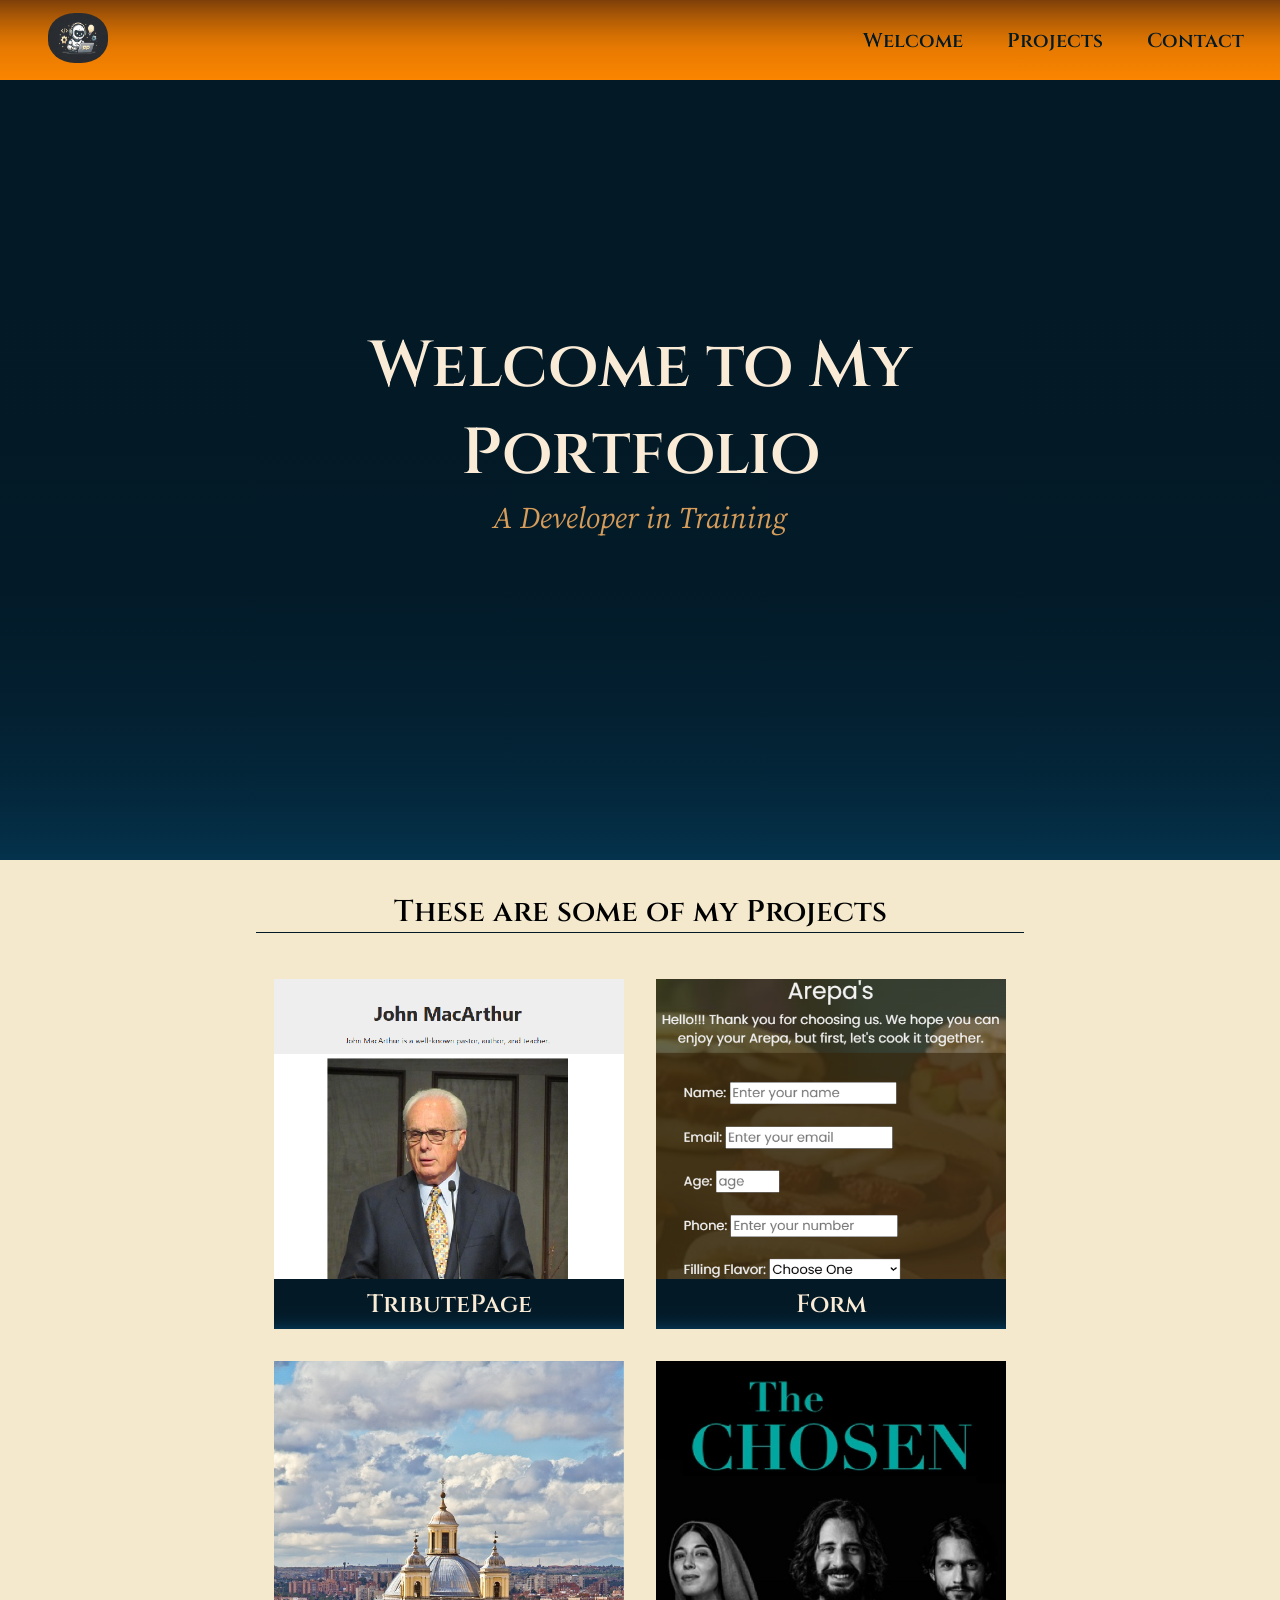
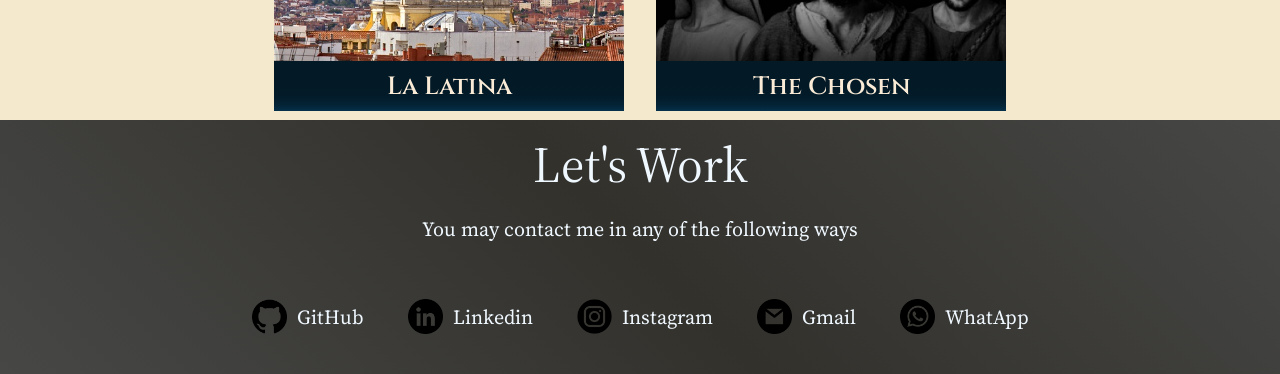
<file: index.html>
<!doctype html>
<html lang="en">
  <head>
    <title>Benji's Portfolio</title>
    <link rel="stylesheet" href="styles.css" />
    <link rel="icon" href="Iconos/logo.png" />
    <meta name="viewport" content="width=device-width, initial-scale=1.0" />
    <meta charset="UTF-8" />
  </head>
  <body>
    <header class="header">
      <div class="navbar">
        <a href="LogoPage/index.html"><img src="Iconos/logo.png" /></a>
      </div>
      <nav id="navbar">
        <ul class="bar-link">
          <li><a href="#welcome-section">Welcome</a></li>
          <li><a href="#ptx">Projects</a></li>
          <li><a href="#about">Contact</a></li>
        </ul>
      </nav>
    </header>
    <div class="bigset-wel">
      <section id="welcome-section">
        <h1>Welcome to My<br />Portfolio</h1>
        <p>A Developer in Training</p>
      </section>
    </div>
    <div class="bigset-pro">
      <div id="ptx">
        <p id="pText">These are some of my Projects</p>
        <div class="bar"></div>
      </div>
      <section id="projects">
        <div class="project-tile">
          <a href="https://benjam0708.github.io/TributePage/" target="_blank"
            ><img
              src="Iconos/tribute.png"
              alt="imagen de la página de tributo a John McArthur"
            />
            <p class="ti-proj">TributePage</p></a
          >
        </div>
        <div class="project-tile">
          <a href="https://benjam0708.github.io/FormTest/" target="_blank"
            ><img
              src="Iconos/form.png"
              alt="Imagen del formularios realizado para arepas"
            />
            <p class="ti-proj">Form</p></a
          >
        </div>
        <div class="project-tile">
          <a href="https://github.com/BenjaM0708/HWLatina" target="_blank"
            ><img
              src="Iconos/latina.jpg"
              alt="Basílica de San Fernando en baririo La Latina"
            />
            <p class="ti-proj">La Latina</p></a
          >
        </div>
        <div class="project-tile">
          <a href="https://github.com/BenjaM0708/The-Chosen" target="_blank"
            ><img
              src="Iconos/the-chosen.jpg"
              alt="Imagen de serie de The Chosen"
            />
            <p class="ti-proj">The Chosen</p></a
          >
        </div>
      </section>
    </div>
    <footer id="about">
      <h2>Let's Work</h2>
      <p>You may contact me in any of the following ways</p>
      <div>
        <a
          href="https://github.com/BenjaM0708"
          class="link"
          target="_blank"
          id="profile-link"
          ><img src="Iconos/github.png" alt="Logo de GitHub" class="c-Icon" />
          GitHub</a
        >
        <a
          href="https://www.linkedin.com/in/benjamin-mu%C3%B1oz-116a06354/"
          target="_blank"
          class="link"
          ><img
            src="Iconos/linkedin.png"
            alt="Logo de Linkedin"
            class="c-Icon"
          />
          Linkedin</a
        >
        <a
          href="https://www.instagram.com/benjamunozja/"
          target="_blank"
          class="link"
          ><img
            src="Iconos/instagram.png"
            alt="Logo de Instagram"
            class="c-Icon"
          />
          Instagram</a
        >
        <a
          href="https://mail.google.com/mail/?view=cm
&to=benjamunozja@gmail.com
&su=Consulta%20desde%20mi%20web
&body=Hola,%20te%20escribo%20desde%20tu%20página%20para%20contactarte"
          target="_blank"
          class="link"
          ><img src="Iconos/gmail.png" alt="logo de Gmail" class="c-Icon" />
          Gmail</a
        >
        <a href="https://wa.me/34614668536" target="_blank" class="link"
          ><img
            src="Iconos/whatsapp.png"
            alt="Logo de WhatApp"
            class="c-Icon"
          />
          WhatApp</a
        >
      </div>
    </footer>
  </body>
</html>
</file>
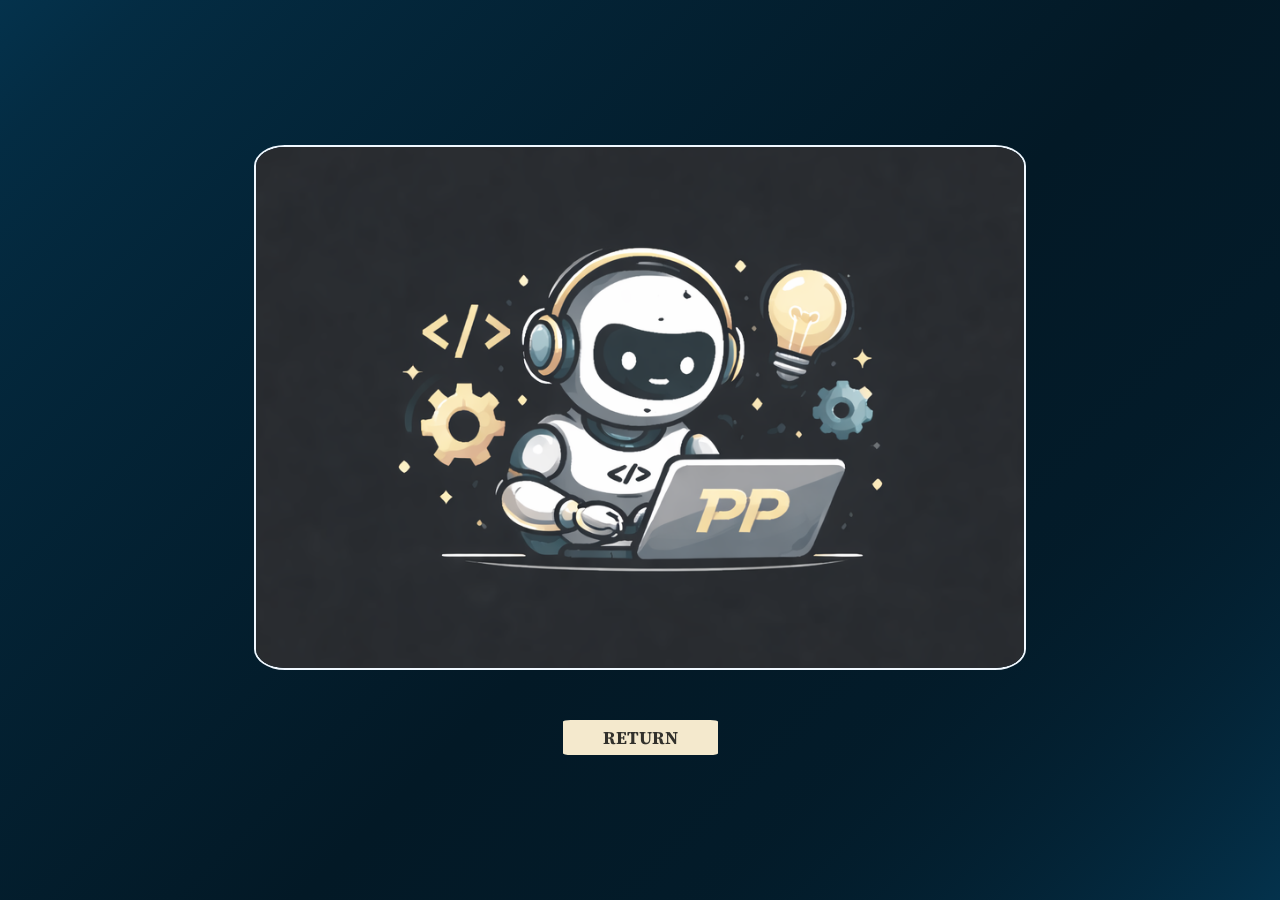
<file: LogoPage/index.html>
<!DOCTYPE html>
<html lang="en">
  <head>
    <meta charset="UTF-8" />
    <meta name="viewport" content="width=device-width, initial-scale=1.0" />
    <title>Logo Ben's Portfolio</title>
    <link rel="stylesheet" href="style.css" />
    <link rel="icon" href="../Iconos/logo.png" />
  </head>
  <body>
    <section>
      <img src="../Iconos/logo.png" alt="Website logo" />
      <div class="bottom">
        <a href="../index.html"><p>RETURN</p></a>
      </div>
    </section>
  </body>
</html>
</file>
<file: styles.css>
@import url('https://fonts.googleapis.com/css2?family=Cinzel:wght@400..900&family=Lugrasimo&family=Source+Serif+4:ital,opsz,wght@0,8..60,200..900;1,8..60,200..900&display=swap');

/*
.source-serif-4-<uniquifier> {
  font-family: "Source Serif 4", serif;
  font-optical-sizing: auto;
  font-weight: <200-900>;
  font-style: normal;
}

.cinzel-<uniquifier> {
  font-family: "Cinzel", serif;
  font-optical-sizing: auto;
  font-weight: <400-900>;
  font-style: normal;
}

.lugrasimo-regular {
  font-family: "Lugrasimo", cursive;
  font-weight: 400;
  font-style: normal;
} 
*/

* {
  margin: 0;
  padding: 0;
  font-size: 16px;
  font-family: "Source Serif 4", serif;
  font-weight: 400;
  font-style: normal;
  /*box-sizing: border-box;*/
}

a {
  text-decoration: none;
}

.link {
  transition: all 0.3s;
  display: inline-block;
  text-decoration: none;
}

a:visited,
a:link {
  color: aliceblue;
}

.header {
  background: linear-gradient(0deg, #fb8500, 70%, #7d3f09);
  height: 70px;
  display: flex;
  justify-content: space-between;
  align-items: center;
  padding: 5px 10px;
  position: fixed;
  top: 0;
  width: 100%;
  z-index: 1000;
}

.header .navbar {
  margin-left: 3%;
}

.header nav {
  margin-right: 2%;
}

.header .navbar img {
  width: 60px;
  height: 50px;
  border-radius: 45%;
  cursor: pointer;
  transition: all 0.3s;
}

.header .navbar img:hover {
  transform: scale(1.2);
}

.header .bar-link {
  list-style: none;
}

.bar-link li {
  display: inline-block;
  padding: 0 20px;
  cursor: pointer;
  transition: all 0.1s;
}

.bar-link a {
  color: #031926;
  font-family: "Cinzel", serif;
  font-optical-sizing: none;
  font-weight: 600;
  font-style: normal;
  font-size: 20px;
}

.bar-link li:hover {
  transform: scale(1.2);
}

.bar-link li a:hover {
  color: aliceblue;
}

.bigset-wel {
  background: linear-gradient(180deg, #031926, 90%, #04324c);
  color: antiquewhite;
  height: 860px;
}

/*Media Query for the Navbar*/

@media (max-width: 500px) {

.header {
  justify-content: space-around;
}

.bar-link a {
  font-size: 1rem;
}

.bar-link li {
  display:block;
}

}

/*End of Media Query for the Navbar*/

#welcome-section {
  display: flex;
  flex-direction: column;
  align-items: center;
  text-align: center;
  height: 860px;
  justify-content: center;
}

#welcome-section h1 {
  font-family: "Cinzel", serif;
  font-optical-sizing: none;
  font-weight: 600;
  font-style: normal;
  font-size: 65px;
}

#welcome-section p {
  font-style: italic;
  font-size: 30px;
  color: #d69c5a;
}

/*Media Query for the Welcom-section*/

@media (max-width: 750px){
 
#welcome-section h1, #welcome-section p {
  font-size:1.8rem;
}



}

/*End of Media Query for the Welcom-section*/
.bigset-pro {
  background-color: #f4e9cd;
  height: 860px;
  display: flex;
  justify-content: center;
  flex-wrap: wrap;
}

.bigset-pro #ptx {
  display: block;
  justify-content: center;
  width: 60%;
  height: 60px;
  margin-top: 2rem;
}

.bigset-pro #pText {
  font-family: "Cinzel", serif;
  font-optical-sizing: none;
  font-weight: 600;
  font-style: normal;
  font-size: 30px;
  text-align: center;
 
}

.bigset-pro .bar {
  height: 1px;
  display: block;
  width: 100%;
  background-color: #031926;
  justify-items: center;
}

.bigset-pro .project-tile {
  height: 350px;
  width: 350px;
  margin: 0px;
  padding: 0px;
  cursor: pointer;
  transition: all 0.35s;
}

.bigset-pro .project-tile:hover {
  transform: scale(1.05);
}

.bigset-pro .ti-proj {
  background: linear-gradient(180deg, #031926, 90%, #04324c);
  color: antiquewhite;
  height: 50px;
  display: flex;
  align-items: center;
  justify-content: center;
  font-size: 25px;
  font-family: "Cinzel", serif;
  font-optical-sizing: none;
  font-weight: 600;
  font-style: normal;
  z-index: 2;
  margin: 0;
}

.project-tile img {
  height: 300px;
  width: 100%;
  z-index: 1;
  margin: 0;
  display: block;
}

#projects {
  display: grid;
  height: auto;
  align-content: center;
  grid-template-columns: repeat(2, 1fr);
  gap: 2rem;
}

@media (max-width: 750px) {

  /*Porcion de Grilla Cambiada*/
  .bigset-pro {
    height: 105rem;
  }

  #projects {
    grid-template-columns: 1fr;
    height: auto;
    gap: 4rem;
  }

  .bigset-pro .project-tile {
    height: 18rem;
    width: auto;
    margin: 0px;
  }

  .project-tile img {
    height: 18rem;
    width: auto;
    z-index: 1;
  }

  .bigset-pro .ti-proj {
    height: 50px;
    z-index: 2;
  }

  #pText {
    margin-top: 2.5rem;
  }

}

@media (max-width: 450px){

.bigset-pro .project-tile, .project-tile img {
  height: 15rem;
}

.bigset-pro {
    height: 95rem;
  }

#pText {
    margin-top: 1rem;
  }

}

#about {
  background: linear-gradient(45deg, #474746, #32312c, #474746);
  height: auto;
  color: aliceblue;
  transition: all 0.3s;
  display: flex;
  align-items: center;
  justify-content: center;
  flex-wrap: wrap;
  gap: 1rem;
}

#about h2 {
  font-size: 50px;
  display: inline-block;
  text-align: center;
  width: 100%;
  padding-top: 10px;
}

#about p {
  font-size: 20px;
  display: inline-block;
  width: 100%;
  text-align: center;
}

#about .link {
  display: inline-flex;
  align-items: center;
  font-size: 20px;
  padding: 40px 20px;
  text-align: center;
  gap: 10px
}

#about .link:hover {
  transform: translateY(10px);
  color: #f1da8e;
}


#about img {
  height: 35px;
  width: auto;
}

/*Media Query for the About*/

@media (max-width: 810px) {

#about h2 {
  font-size: 3rem;
}

#about .link {
  display: grid;
  grid-template-columns: repeat(2, 1fr);
  font-size: 16px;
  padding: 1rem;
}

#about div {
  margin: 1rem;
}

}

/*End of Media Query for the About*/
</file>
<file: LogoPage/style.css>
@import url('https://fonts.googleapis.com/css2?family=Cinzel:wght@400..900&family=Lugrasimo&family=Source+Serif+4:ital,opsz,wght@0,8..60,200..900;1,8..60,200..900&display=swap');

* {
  font-size: 18px;
  font-family: "Source Serif 4", serif;
  font-weight: 700;
  font-style: normal;
}

html, body {
  margin: 0;
  padding: 0;
  height: 100%;
  background: linear-gradient(135deg, #04324c, 20%, #031926, 90%, #04324c);
}

a {
  transition: all 0.3s;
  display: inline-block;
  text-decoration: none;
  color: #32312c;
  background-color: #f4e9cd;
  padding: 5px 40px;
  text-align:center;
  border-radius: 5%;
}

p {
  display: inline;  
}

a:hover {
  transform: scale(1.2);
  color: #f4e9cd;
  background-color: #32312c;
}

section {
  height: inherit;
  display: flex;
  align-items:center;
  flex-direction: column;
  justify-content: center;
  gap: 50px;
}

img {
 border-radius: 4%;
 border: solid 2px aliceblue;
 height: auto;
 width: 60%;
}
</file>
